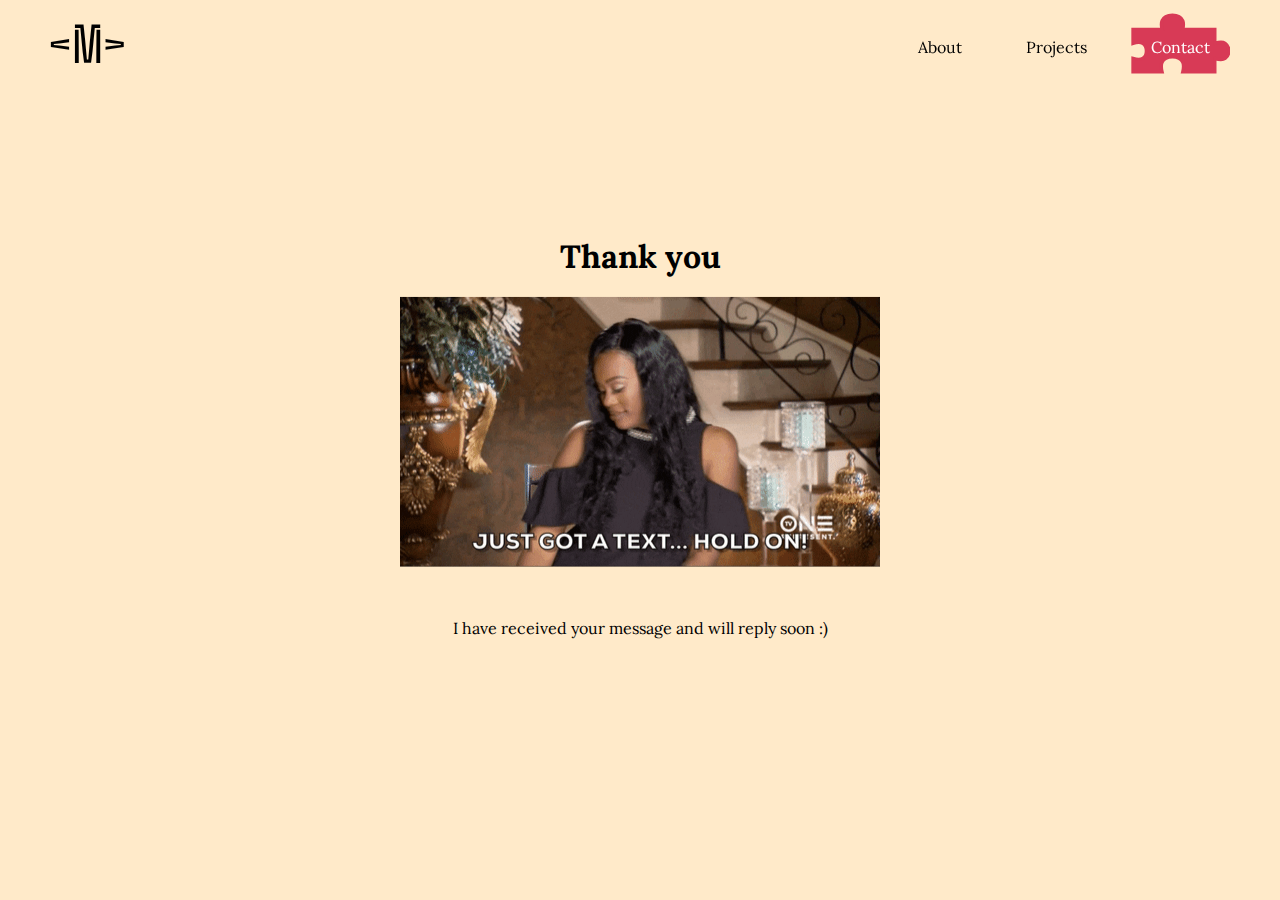
<file: thank you.html>
<!DOCTYPE html>
<html lang="en">
<head>
    <meta charset="UTF-8">
    <meta http-equiv="X-UA-Compatible" content="IE=edge">
    <meta name="viewport" content="width=device-width, initial-scale=1.0">
    <title>Document</title>
    <link rel="stylesheet" href="mandisa.css">

    <link rel="preconnect" href="https://fonts.googleapis.com">
    <link rel="preconnect" href="https://fonts.gstatic.com" crossorigin>
    <link href="https://fonts.googleapis.com/css2?family=Big+Shoulders+Stencil+Text&display=swap" rel="stylesheet">

    <link rel="preconnect" href="https://fonts.googleapis.com">
    <link rel="preconnect" href="https://fonts.gstatic.com" crossorigin>
    <link href="https://fonts.googleapis.com/css2?family=Lora:wght@400;500;600;700&display=swap" rel="stylesheet">

</head>
<body>
    




<!--wrap everything-->
<div class="wrapper">

    <!--header-->
    <div class="background" id="background">
    <header id="header">

        

        <!--logo-->
        <a href="#landing" class="logo" id="logo">&ltM&gt</a> <!--&lt means < and &gt means > -->

        <!--nav bar-->
        <nav id="navbar">

            <!--close button for if nav is mobile version-->
            <svg class="close" viewBox="0 0 54 54" fill="none" xmlns="http://www.w3.org/2000/svg">
                <ellipse cx="29" cy="27.5" rx="20" ry="19.5" fill="#FFEAC9"/>
                <path d="M36.0017 18.0489L38.8853 20.9326L22.3457 37.4722L19.462 34.5886L36.0017 18.0489ZM22.2297 17.734L39.7969 35.3012L36.7309 38.3672L19.1637 20.8L22.2297 17.734Z" fill="#D83A56"/>
                </svg>



                <!--bottom bar contact details-->

                <div class="bottomBack">
            

                <h3>Contact</h3>
                <h2>bridgettemanzi@gmail.com</h2>
                <div class="socials">
                    <svg class="behance" viewBox="0 0 31 36" xmlns="http://www.w3.org/2000/svg">
                        <path d="M12.9051 20.6016C12.9051 21.9586 11.9364 22.3875 10.7462 22.3875H7.62545V18.668H10.8085C12.0955 18.675 12.9051 19.2164 12.9051 20.6016V20.6016ZM12.3723 14.8148C12.3723 13.5703 11.4243 13.275 10.3725 13.275H7.63237V16.425H10.5871C11.6319 16.425 12.3723 15.9609 12.3723 14.8148V14.8148ZM21.527 16.4461C20.2607 16.4461 19.4165 17.2477 19.3335 18.5344H23.6375C23.5199 17.2336 22.8556 16.4461 21.527 16.4461ZM31 5.625V30.375C31 32.2383 29.5123 33.75 27.6786 33.75H3.32143C1.48772 33.75 0 32.2383 0 30.375V5.625C0 3.76172 1.48772 2.25 3.32143 2.25H27.6786C29.5123 2.25 31 3.76172 31 5.625ZM18.8007 13.0078H24.1842V11.6789H18.8007V13.0078ZM15.8252 20.7633C15.8252 19.0687 15.0364 17.6062 13.4033 17.1352C14.5935 16.5586 15.2163 15.8906 15.2163 14.5336C15.2163 11.8477 13.2442 11.1937 10.9676 11.1937H4.70536V24.6938H11.1475C13.5625 24.6797 15.8252 23.5055 15.8252 20.7633V20.7633ZM26.2946 19.7227C26.2946 16.8328 24.627 14.4211 21.617 14.4211C18.683 14.4211 16.6971 16.657 16.6971 19.5961C16.6971 22.6406 18.5862 24.7289 21.617 24.7289C23.9143 24.7289 25.402 23.6812 26.1217 21.4383H23.7897C23.5337 22.275 22.5027 22.7109 21.7 22.7109C20.15 22.7109 19.3404 21.7898 19.3404 20.2289H26.2739C26.2808 20.0672 26.2946 19.8914 26.2946 19.7227Z" />
                        </svg>

                    <svg class="insta" viewBox="0 0 39 39"  xmlns="http://www.w3.org/2000/svg">
                        <path d="M19.5001 14.4231C16.7046 14.4231 14.4232 16.7045 14.4232 19.5C14.4232 22.2955 16.7046 24.5768 19.5001 24.5768C22.2956 24.5768 24.5769 22.2955 24.5769 19.5C24.5769 16.7045 22.2956 14.4231 19.5001 14.4231ZM34.7268 19.5C34.7268 17.3976 34.7459 15.3143 34.6278 13.2158C34.5097 10.7783 33.9537 8.615 32.1713 6.83258C30.385 5.04635 28.2256 4.4941 25.7881 4.37604C23.6857 4.25797 21.6024 4.27701 19.5039 4.27701C17.4015 4.27701 15.3182 4.25797 13.2197 4.37604C10.7822 4.4941 8.61891 5.05016 6.83648 6.83258C5.05025 8.61881 4.49801 10.7783 4.37994 13.2158C4.26187 15.3181 4.28092 17.4014 4.28092 19.5C4.28092 21.5985 4.26187 23.6856 4.37994 25.7841C4.49801 28.2216 5.05406 30.3849 6.83648 32.1673C8.62272 33.9536 10.7822 34.5058 13.2197 34.6239C15.322 34.742 17.4053 34.7229 19.5039 34.7229C21.6062 34.7229 23.6895 34.742 25.7881 34.6239C28.2256 34.5058 30.3888 33.9498 32.1713 32.1673C33.9575 30.3811 34.5097 28.2216 34.6278 25.7841C34.7497 23.6856 34.7268 21.6023 34.7268 19.5V19.5ZM19.5001 27.3114C15.1773 27.3114 11.6886 23.8227 11.6886 19.5C11.6886 15.1772 15.1773 11.6885 19.5001 11.6885C23.8228 11.6885 27.3115 15.1772 27.3115 19.5C27.3115 23.8227 23.8228 27.3114 19.5001 27.3114ZM27.6314 13.1929C26.6221 13.1929 25.8071 12.3779 25.8071 11.3686C25.8071 10.3593 26.6221 9.5443 27.6314 9.5443C28.6407 9.5443 29.4557 10.3593 29.4557 11.3686C29.456 11.6083 29.409 11.8456 29.3175 12.0671C29.2259 12.2886 29.0915 12.4898 28.9221 12.6593C28.7526 12.8287 28.5514 12.9631 28.3299 13.0547C28.1084 13.1462 27.8711 13.1932 27.6314 13.1929V13.1929Z" />
                    </svg>

                    <svg class="linkedin" viewBox="0 0 34 34"  xmlns="http://www.w3.org/2000/svg">
                        <path fill-rule="evenodd" clip-rule="evenodd" d="M1.4165 4.02034C1.4165 3.32976 1.69084 2.66747 2.17915 2.17915C2.66746 1.69084 3.32976 1.41651 4.02034 1.41651H29.9765C30.3187 1.41595 30.6577 1.4829 30.974 1.61352C31.2904 1.74414 31.5778 1.93587 31.8199 2.17773C32.0621 2.4196 32.2541 2.70684 32.3851 3.02302C32.516 3.3392 32.5834 3.67811 32.5832 4.02034V29.9765C32.5835 30.3188 32.5164 30.6578 32.3856 30.9741C32.2549 31.2905 32.063 31.5779 31.821 31.82C31.5791 32.0621 31.2917 32.2542 30.9755 32.3851C30.6592 32.5161 30.3202 32.5834 29.9779 32.5832H4.02034C3.67828 32.5832 3.33957 32.5158 3.02357 32.3848C2.70756 32.2539 2.42046 32.062 2.17865 31.82C1.93684 31.5781 1.74507 31.2909 1.6143 30.9748C1.48353 30.6587 1.41632 30.32 1.4165 29.9779V4.02034ZM13.7528 13.2995H17.9731V15.4188C18.5823 14.2005 20.1406 13.104 22.4823 13.104C26.9718 13.104 28.0357 15.5308 28.0357 19.9833V28.2312H23.4924V20.9977C23.4924 18.4618 22.8833 17.031 21.3363 17.031C19.19 17.031 18.2975 18.5738 18.2975 20.9977V28.2312H13.7528V13.2995ZM5.96117 28.0371H10.5058V13.104H5.96117V28.0357V28.0371ZM11.1561 8.23351C11.1647 8.62263 11.0954 9.00954 10.9524 9.37154C10.8094 9.73353 10.5956 10.0633 10.3234 10.3416C10.0512 10.6198 9.72624 10.8408 9.36748 10.9918C9.00872 11.1427 8.62343 11.2204 8.23421 11.2204C7.845 11.2204 7.45971 11.1427 7.10094 10.9918C6.74218 10.8408 6.41718 10.6198 6.14501 10.3416C5.87284 10.0633 5.65899 9.73353 5.516 9.37154C5.37301 9.00954 5.30377 8.62263 5.31234 8.23351C5.32916 7.46972 5.64438 6.74288 6.19051 6.20865C6.73663 5.67441 7.47024 5.37527 8.23421 5.37527C8.99819 5.37527 9.73179 5.67441 10.2779 6.20865C10.824 6.74288 11.1393 7.46972 11.1561 8.23351V8.23351Z"/>
                    </svg>
                        

                </div>

                </div>
                

            <!--unordered list-->
            <ul>
                <!--list items-->
                <li><a href="/index.html#about">About</a></li>
                <li><a href="/index.html#projects">Projects</a></li>
                <li class="contactLink"><a href="/index.html#contact">Contact</a></li>
            </ul>
            <svg class="contactPuzzle" id="contactPuzzle" viewBox="0 0 149 91" fill="none" xmlns="http://www.w3.org/2000/svg">
                <path d="M46.5 24.5002H3V45.5002C3 45.5002 12.7402 42.4328 17.5 45.5002C24.8859 50.26 24.8859 63.2404 17.5 68.0002C12.7402 71.0676 3 68.0002 3 68.0002V88.0002H46.5C46.5 88.0002 44.2497 78.983 46.5 74.0002C51.4828 62.9669 72.5172 62.9669 77.5 74.0002C79.7503 78.983 77.5 88.0002 77.5 88.0002H125.5V68.0002C125.5 68.0002 136.015 71.4342 141 68.0002C148.236 63.0154 148.236 50.485 141 45.5002C136.015 42.0662 125.5 45.5002 125.5 45.5002V24.5002H77.5C77.5 24.5002 79.4633 16.182 77.5 11.5002C72.8182 0.335874 51.1818 0.335874 46.5 11.5002C44.5367 16.182 46.5 24.5002 46.5 24.5002Z" stroke="#D83A56" stroke-width="5"/>
            </svg>

            
                
                
            
        </nav>
        <!--add hamburger menu icon for mobile version-->

        <svg class="menu" viewBox="0 0 24 17" fill="none" xmlns="http://www.w3.org/2000/svg">
            <line y1="1.5" x2="12" y2="1.5" stroke="black" stroke-width="3"/>
            <line x1="1.31134e-07" y1="8.42285" x2="24" y2="8.42285" stroke="black" stroke-width="3"/>
            <line x1="12" y1="15.3462" x2="24" y2="15.3462" stroke="black" stroke-width="3"/>
            </svg>
            
        

    </header>
    </div>



    <div class="contentthanks">

    
        <h1 class="title">Thank you</h1>
    
    
    <!-- <div class="description">I have received your message and will reply soon :)
    </div> -->
    <div class="gif">
        <iframe src="text.gif" width="480" height="270" frameBorder="0" class="giphy-embed" allowFullScreen></iframe>

    </div>
    <h5 class="description2">I have received your message and will reply soon :)
    </h5>
    </div>












</body>
</html>
</file>
<file: mandisa.css>
html {
    scroll-behavior: smooth;
    scroll-snap-type: y proximity; /*mandatory just snaps to nearest one. proximity snaps when its close*/
    overflow-y: scroll;
}

body {
    font-family: 'Lora', serif;
    margin: 0;
    padding: 0;
    background: #ffeac9;
}

.logo {
    font-family: 'Big Shoulders Stencil Text', cursive;
    font-weight: 400;
    font-size: 3rem;
    text-decoration: none;
    color: black;
    position: fixed;
    z-index: 1;
    left: 50%;
    transform: translate(-50%);
}

header {
    margin-left: 3em;
    margin-top: 1em;
    display: flex; /*make logo and nav next to each other rather than under*/
    justify-content: space-between;
    
}

/*.background {
    background:#d83a56;
    width: 150%;
    height: 80px;
    position: fixed;
    z-index: 1;
    transition: .5s;
    height: 100vh;
    width: 50%;
    right: 0;
}*/


nav {
    position: fixed;
    right: 0;
    top: 0;
    background: #d83a56;
    height: 100vh;
    width: 100%;
    z-index: 4;
    transform: translateX(100%);
    transition: transform .5s ease-in-out; /*says what type of property should animate from one point to another*/

    

}

ul {
    list-style: none;
    display: block;
    padding: 0;
    margin-top: 4em;
    font-size: 2rem;
    text-align: center;
}

/*li {
    float: left;
    padding-left: 4em;
}*/

li a{
    text-decoration: none;
    color: black;
    padding: .75em 2em;
    display: block;
    color: #ffeac9;
}

li a:hover {
    background:#ffeac9;
    color: #d83a56;
}


/*.contactPuzzle {
    height: 3.8em;
    float: right;
    position: fixed;
    top: 1em;
    right: 3em;
    z-index: -1;
    fill: #d83a56;
    transition: .5s;
}

.contactLink a{
    color: white;
}

.contactLink a:hover {
    color: #ffeac9;
}*/





.bottomBack {
    height: 30%;
    width: 100%;
    background: #FF616D;
    position: absolute;
    bottom: 0;
    text-align: center;
}

/*nav h3, h2 {
    z-index: 2;
    position: absolute;
    bottom: 0;
    text-align: center;
}*/

nav h3 {
    color: white;
    font-weight: 500;
}

nav h2 {
    bottom: 5em;
    color: #ffeac9;
    font-weight: 400;
}

nav .socials {
    position: absolute;
    bottom: 1em;
    fill: white;
    left: 50%;
    transform: translate(-50%);
}





nav .close {
    float: right;
    margin: 2em;
    width: 2.3em;
    margin-top: 1.5em;
    cursor: pointer;
}

.menu {
    position: fixed;
    float: right;
    width: 2.3em;
    right: 2em;
    top: 2em;
    cursor: pointer;
    z-index: 1;
}

.open-nav {
    transform: translateX(0%);
}












/*.contactLink {
    height: 3em;
    width: 3em;
    background-image: url('Vector\ 33.png');
    background-size: cover;
    background-position: center;
}*/

section {
    height: 100vh;
    width: 100%;
    /*scroll-snap-align: end;*/
}

.landing {
    overflow: hidden;
    /*background: greenyellow;*/
}

.landing .content {
    margin-left: 4em;
    margin-top: 11em;
}

.landing h3 {
    font-weight: 400;
    font-size: 1rem;
}

.landing h1{
    font-weight: 700;
    font-size: 2rem;
    margin-top: .2em;
    color: #d83a56;
}

.landing h2{
    font-weight: 500;
    font-size: 2rem;
    margin-top: -.5em;
    width: 85%;
}



.about {
    /*background: #d83a56;*/
    position: relative; /*so that my absolute content positions properly*/
    /*scroll-snap-align: end;*/
}

.about h3{
    font-weight: 400;
    font-size: .7rem;
    position: absolute;
    margin-top: 26.9em;
    margin-left: 15%;
}

.about p {
    position: absolute;
    margin-top: 8em;
    margin-left: 4em;
    /*height: 18.5em;*/
    width: 80%;
    font-size: .9rem;
}

.about img {
    position: absolute;
    padding: 0;
    margin: 0;
    height: 22em;
    object-fit: cover;
    margin-top: 17.5em;
    right: 0;
    bottom: 0;
}



/*.projects {
    background: #1A5F7A;
    position: relative;
}

.slide-navigation {
    float: right;
    position: relative;
}

.navigation {
    display: flex;
    flex-direction: column;
    margin-right: 3em;
    position: absolute;
    top: 18.5em;
    width: 100vh;

}

.navigation svg {
    cursor: pointer;
    margin-top: -1.5em;
    

}

.navigation .puz1 {
    margin-top: 0em;
}

.navigation svg:hover {
    fill: #ffeac9;
}


.container {
    height: 27.8em;
    width: 47.8em;
    overflow: hidden;
    position: absolute;
    top: 50%;
    left: 50%;
    transform: translate(-50%, -50%);
}

.slider-images {
    height: 27.8em;
    width: 47.5em;
    display: flex;
}

.slide {
    
    transition: 2s;
}

.slider-images img {
    height: 27.8em;
    width: 47.5em;
}


/*.projects .container {
    height: 27.5em;
    width: 47.8em;
    justify-content: center;
    align-items: center;
    display: flex;
    overflow: hidden;
}

.container img {
    height: 27.5em;
    width: 47.8em;
}
*/



.projects {
    background: #1A5F7A;
    position: relative;
    margin: 0;
    padding: 0;
    height: 100vh;
    display: flex;
    justify-content: center;
    align-items: center;
    /*scroll-snap-align: end;*/
}

.slider {
    width: 90%;
    height: 60%;
    border-radius: 10px;
    overflow: hidden;
    
    margin-top: -6em;
}

.slides {
    width: 500%;
    height: 500px;
    display: flex;
}

.slides input {
    display: none;
}

.slide {
    width: 20%;
    transition: 2s;
}

.description {
    width: 20%;
}

.slide img {
    width: 100%;
    height: 70%;
    object-fit: contain;
}

/*css for manual slide*/

.slide-navigation {
    /*float: right;*/
    
}

/*.navigation-manual {
    position: absolute;
    width: 100vh;
    margin-top: -40px;
    display: flex;
    justify-content: center;
    flex-direction: column; /*stack radio buttons*/
/*    float: right;
    margin-left: auto;
    margin-right: 1em;
}
*/

.navigation-manual {
    display: flex;
    /*flex-direction: column;*/
    margin-left: 30%;
    position: absolute;
    bottom: 1.5em;
    left: 0em;
    width: 0;

}

.navigation-manual svg {
    cursor: pointer;
    margin-top: -1.5em;
    margin-right: -4em;

}

.navigation-manual .puz1b {
    margin-left: .96em;
    margin-top: -1.55em;
}

.navigation-manual .puz4b {
    margin-left: .2em;
}

.puz1, .puz2, .puz3, .puz4 {
    display: none;
}

.navigation .puz1 {
    margin-top: 0em;
}

.navigation-manual svg:hover {
    fill: #ffeac9;
}







.manual-btn:not(:last-child) {
    margin-right: 40px;;
}

#radio1:checked ~ .first {
    margin-left: 0;
}
#radio2:checked ~ .first {
    margin-left: -20%;
}
#radio3:checked ~ .first {
    margin-left: -40%;
}
#radio4:checked ~ .first {
    margin-left: -60%;
}



.description {
    position: relative;
    margin: 0;
    padding: 0;
    display: flex;
    justify-content: center;
    align-items: center;
    float: right;
    top: 10em;
}

.dBox {
    background: #d83a56;
    height: 21em;
    width: 22em;
    position: absolute;
    margin-top: -8em;
    margin-right: 26em;
}

.dText {
    background: white;
    height: 14em;
    width: 22em;
    position: absolute;
    margin-right: 22em;
    margin-top: -12em;
}

.dText h1 {
    padding-left: .7em;
    
}

.dText p {
    padding-left: 1em;
    padding-right: 2em;
    font-size: .9em;
}

.contact .info {
    position: absolute;
    left: 4em;
    width: 80%;
}

.contact {
    position: relative;
    /*scroll-snap-align: end;*/
}


.contact h1 {
    
    font-size: 2rem;
    margin-top: 2.9em;
}

.contact h2, p {
    padding-top: 0em;
}

.contact h2 {
    font-size: 1.2rem;
}

.contact p {
    font-size: .9rem;
}

.socials {
    margin-top: 21em;
    height: 6em;
    width: 6em;
    display: flex;
    cursor: pointer;
}

/*.socials:hover {
    
}*/

.socials .insta, .socials .linkedin {
    padding-left: 10px;
}

.insta {
    width: 8em;
}

.emailStuff {
    display: flex;
}

.emailIcon {
    height: 1.5em;
    width: 1.5em;
    padding-top: .4em;
}

.emailStuff p {
    padding-left: .2em;
    margin-top: .5em;
}



form {
    position: absolute;
    display: flex;
    flex-direction: column;
    left: 4em;
    width: 80%;
    top: 32em;
    transform: translate(0, -50%);
    font-size: .9rem;
}

form label {
    padding-bottom: .5em;
    font-weight: 600;
}

#emailLabel, #msgLabel {
    padding-top: 1em;
}

form input, textarea {
    background-color: #C4C4C4;
    opacity: 50%;
    outline: none;
    border: 0;
    border-radius: 2px;
}

form input {
    height: 30px;
}

button {
    background-color: #d83a56;
    border: none;
    border-radius: 5px;
    color: white;
    height: 2em;
    width: 30%;
    margin-top: 1em;
}

.but 

.sendIcon {
    height: 1em;
    padding-left: .2em;
}


.line-container {
    display: none;
}


/*.line-container {
    position: absolute;
    top: 4em;
    left: 6.05em;
    width: 70%;
    height: 120%;
    /*text-align: center;*/
  /*  overflow: hidden;
    
}

.line-container svg {
    display: inline-block;
    height: 100%; /* help gonna give the svg responsiveness. so far here the svg is height of window and fixed when scrolling*/

/*}*/




@media only screen and (min-width: 700px){
    .logo {
        font-family: 'Big Shoulders Stencil Text', cursive;
        font-weight: 400;
        font-size: 3rem;
        text-decoration: none;
        color: black;
        position: fixed;
        z-index: 1;
        left: unset;
        transform: unset;
    }
    
    header {
        margin-left: 3em;
        margin-top: 1em;
        display: flex; /*make logo and nav next to each other rather than under*/
        
    }
    
    .background {
        background: rgba(255, 234, 201, .3);
        width: 150%;
        height: 80px;
        position: fixed;
        z-index: 1;
        transition: .5s;
    }
    
    
    nav {
        /*position: fixed;*/
        
        position: fixed;
        display: block;
        transform: translateX(0);
        right: 4.4em;
        top: 2.3em;
        z-index: 1;
        width: auto;
        height: auto;
        /*transition: .5s;*/
        
        background: none;
    }

    li a:hover {
        background: none;
    }
    
    ul {
        list-style: none;
        display: block;
        padding: 0;
        margin: 0;
        font-size: unset;
    }
    
    li {
        float: left;
        padding-left: 4em;
    }
    
    li a{
        text-decoration: none;
        color: black;
        padding: 0;
    
    }
    
    .contactPuzzle {
        height: 3.8em;
        float: right;
        position: fixed;
        top: -1.5em;
        right: -1.3em;
        z-index: -1;
        fill: #d83a56;
        transition: .5s;
        opacity: 100%;
    }
    
    .contactLink a{
        color: white;
    }
    
    .contactLink a:hover {
        color: #ffeac9;
    }

    .close {
        display: none;
    }
    
    .menu {
        display: none;
    }

    .bottomBack {
        display: none;
    }






    .about h3{
        font-weight: 400;
        font-size: .9rem;
        position: absolute;
        margin-top: 13.9em;
        margin-left: 50%;
    }
    
    .about p {
        position: absolute;
        margin-top: 15em;
        margin-left: 4em;
        /*height: 18.5em;*/
        width: 40%;
        font-size: 1.2rem;
    }
    
    .about img {
        position: absolute;
        padding: 0;
        margin: 0;
        height: 30em;
        object-fit: cover;
        margin-top: 17.5em;
        right: 0;
        bottom: 0;
    }








    .projects {
        background: #1A5F7A;
        position: relative;
        margin: 0;
        padding: 0;
        height: 100vh;
        display: flex;
        justify-content: center;
        align-items: center;
        scroll-snap-align: end;
    }
    
    .slider {
        width: unset;
        height: unset;
        width: 900px;
        height: 600px;
        border-radius: 10px;
        overflow: hidden;
        
        margin-top: 9em;
    }
    
    .slides {
        width: 500%;
        height: 500px;
        display: flex;
    }
    
    .slides input {
        display: none;
    }
    
    .slide {
        width: 20%;
        transition: 2s;
    }
    
    .description {
        width: 20%;
    }
    
    .slide img {
        width: 800px;
        height: 500px;
    }
    
    /*css for manual slide*/
    
    .slide-navigation {
        float: right;
        
    }
    
    /*.navigation-manual {
        position: absolute;
        width: 100vh;
        margin-top: -40px;
        display: flex;
        justify-content: center;
        flex-direction: column; /*stack radio buttons*/
    /*    float: right;
        margin-left: auto;
        margin-right: 1em;
    }
    */
    
    .navigation-manual {
        display: flex;
        flex-direction: column;
        margin-right: 3em;
        position: absolute;
        top: 18.5em;
        left: unset;
        right: 4em;
        width: 0;
    
    }

    .puz1, .puz2, .puz3, .puz4 {
        display: unset;
    }

    .puz1b, .puz2b, .puz3b, .puz4b {
        display: none;
    }
    
    .navigation-manual {
        cursor: pointer;
        margin-top: -1.5em;
        
    
    }
    
    .navigation .puz1 {
        margin-top: 0em;
    }
    
    .navigation-manual svg:hover {
        fill: #ffeac9;
    }
    
    
    
    
    
    
    
    .manual-btn:not(:last-child) {
        margin-right: 40px;;
    }
    
    #radio1:checked ~ .first {
        margin-left: 0;
    }
    #radio2:checked ~ .first {
        margin-left: -20%;
    }
    #radio3:checked ~ .first {
        margin-left: -40%;
    }
    #radio4:checked ~ .first {
        margin-left: -60%;
    }
    
    
    
    .description {
        position: relative;
        margin: 0;
        padding: 0;
        display: flex;
        justify-content: center;
        align-items: center;
        float: right;
    }
    
    .dBox {
        background: #d83a56;
        height: 21em;
        width: 22em;
        position: absolute;
        margin-top: -47em;
        margin-right: 20em;
    }
    
    .dText {
        background: white;
        height: 21em;
        width: 22em;
        position: absolute;
        margin-right: 16em;
        margin-top: -51em;
    }
    
    .dText h1 {
        padding-left: .7em;
        
    }
    
    .dText p {
        padding-left: 1em;
        padding-right: 2em;
    }







    .contact .info {
        position: absolute;
        left: 4em;
        width: 40%;
    }
    
    .contact {
        position: relative;
        scroll-snap-align: end;
    }
    
    
    .contact h1 {
        
        font-size: 2.4rem;
        margin-top: 4.9em;
    }
    
    .contact h2, p {
        padding-top: .6em;
    }
    
    .socials {
        margin-top: 1em;
        height: 7em;
        width: 7em;
        display: flex;
        cursor: pointer;
    }
    
    /*.socials:hover {
        
    }*/
    
    .socials .insta, .socials .linkedin {
        padding-left: 10px;
    }
    
    .insta {
        width: 8em;
    }
    
    .emailStuff {
        display: flex;
    }
    
    .emailIcon {
        height: 1.5em;
        width: 1.5em;
        padding-top: unset;
        padding-top: .8em;
    }
    
    .emailStuff p {
        padding-left: .2em;
    }
    
    
    
    form {
        position: absolute;
        display: flex;
        flex-direction: column;
        left: unset;
        width: unset;
        font-size: unset;
        top: unset;
        right: 6em;
        width: 35%;
        top: 50%;
        transform: translate(0, -50%);
    }
    
    form label {
        padding-bottom: .5em;
        font-weight: 600;
    }
    
    #emailLabel, #msgLabel {
        padding-top: 2em;
    }
    
    form input, textarea {
        background-color: #C4C4C4;
        opacity: 50%;
        outline: none;
        border: 0;
        border-radius: 2px;
    }
    
    form input {
        height: 30px;
    }
    
    button {
        background-color: #d83a56;
        border: none;
        border-radius: 5px;
        color: white;
        height: 2em;
        width: 30%;
        margin-top: 3em;
    }
    
    .but 
    
    .sendIcon {
        height: 1em;
        padding-left: .2em;
    }














    .line-container {
        display: unset;
        position: absolute;
        top: 4em;
        left: 6.05em;
        width: 70%;
        height: 120%;
        /*text-align: center;*/
        overflow: hidden;
        
    }
    
    .line-container svg {
        display: inline-block;
        height: 100%; /* help gonna give the svg responsiveness. so far here the svg is height of window and fixed when scrolling*/
    
    }



    .description2 {
        font-size: 16px;
        font-weight: 100;
        text-align: center;
    }

}












/*header {
    margin-left: 3em;
    margin-top: 1em;
    display: flex; /*make logo and nav next to each other rather than under*/
/*    justify-content: space-between;
    
}

/*.background {
    background:#d83a56;
    width: 150%;
    height: 80px;
    position: fixed;
    z-index: 1;
    transition: .5s;
    height: 100vh;
    width: 50%;
    right: 0;
}*/


/*nav {
    position: fixed;
    right: 0;
    top: 0;
    background: #d83a56;
    height: 100vh;
    width: 50%;
    z-index: 2;
    transform: translateX(100%);
    transition: transform .5s ease-in-out; /*says what type of property should animate from one point to another*/

    

/*}

ul {
    list-style: none;
    display: block;
    padding: 0;
    margin-top: 8em;
}

li {
    float: left;
    padding-left: 4em;
}

li a{
    text-decoration: none;
    color: black;
    padding: .75em 2em;
    display: block;
}

li a:hover {
    background: grey;
}

.contactPuzzle {
    display: none;
}
/*.contactPuzzle {
    height: 3.8em;
    float: right;
    position: fixed;
    top: 1em;
    right: 3em;
    z-index: -1;
    fill: #d83a56;
    transition: .5s;
}

.contactLink a{
    color: white;
}

.contactLink a:hover {
    color: #ffeac9;
}*/

/*nav .close {
    float: right;
    margin: 2em;
    width: 2.3em;
    margin-top: 1.5em;
    cursor: pointer;
}

.menu {
    position: fixed;
    float: right;
    width: 2.3em;
    right: 2em;
    top: 2em;
    cursor: pointer;
    
}

.open-nav {
    transform: translateX(0%);
}
*/






/* thank you section */

.contentthanks {
    margin: 0;
  position: absolute;
  top: 50%;
  left: 50%;
  transform: translate(-50%, -50%);
  
}

.title{
    width: 100%;
	
	padding: 0;
    margin: 0;
    text-align: center;
    
    
}

.gif {
    /* margin: 0;
  position: absolute;
  top: 50%;
  left: 50%;
  transform: translate(-50%, -50%); */
  padding: 20px;
  margin: 0;
  
}

.description2 {
    font-size: 16px;
    font-weight: 100;
    text-align: center;
}
</file>
